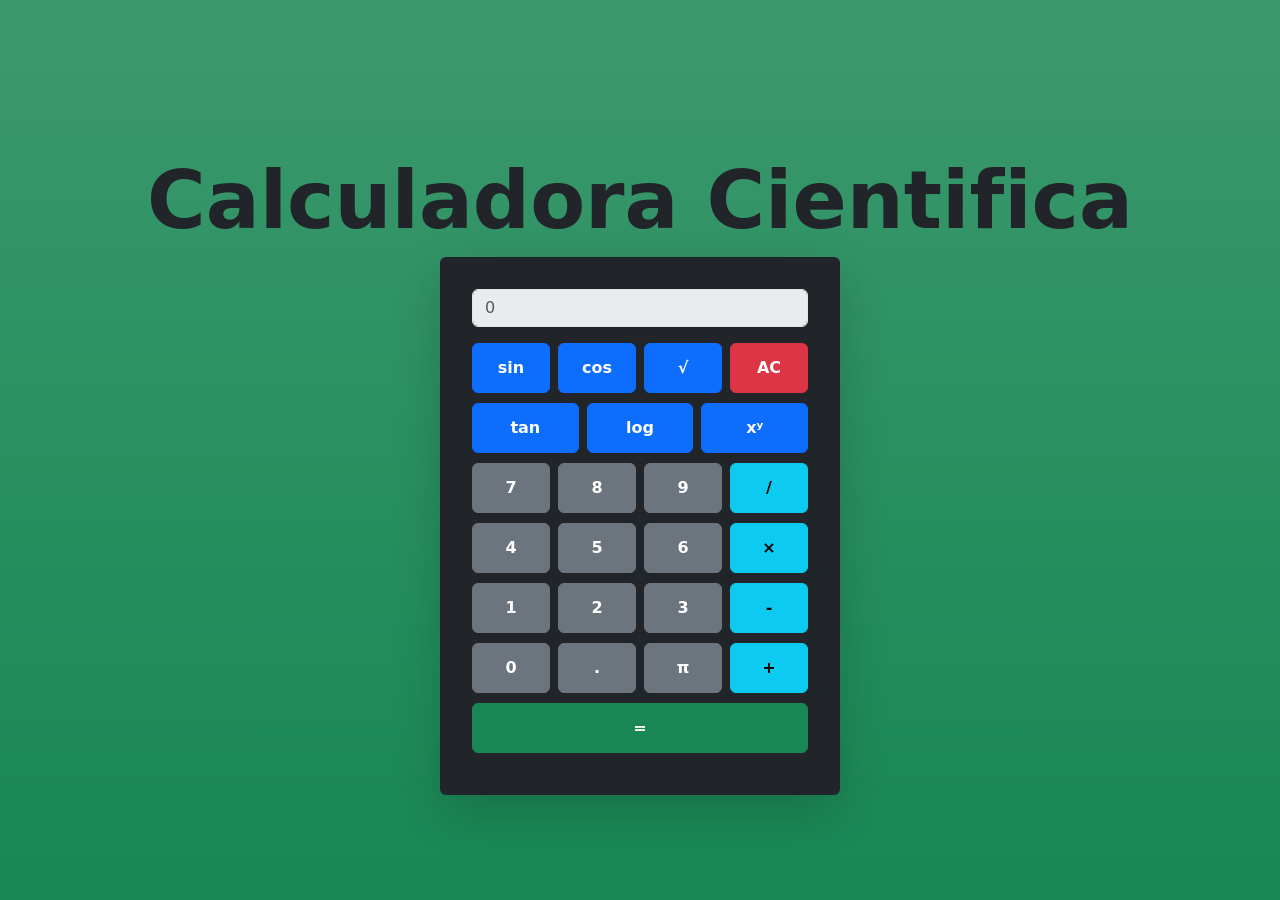
<file: calculadora/index.html>
<!DOCTYPE html>
<html lang="es">
<head>
    <meta charset="UTF-8">
    <meta name="viewport" content="width=device-width, initial-scale=1.0">
    <title>Calculadora</title>
    <link href="css/bootstrap.min.css" rel="stylesheet">
    <link rel="stylesheet" href="style.css">
</head>
<body class="bg-success bg-gradient d-flex d-xxl-flex align-item-center align-item-xxl-center">

<div class="container mt-5">
<h1 class="display-1 fw-bolder text-center text-dark">Calculadora Cientifica</h1>
    <div class="card calc-container shadow-lg border-0 bg-dark p-3 mx-auto">
        <div class="card-body">

            <input type="text" id="resultado" class="form-control mb-3 shadow-sm" placeholder="0" disabled>

            <div class="row gx-2">
                <div class="col-3"><button class="btn btn-primary btn-calc" onclick="sin()">sin</button></div>
                <div class="col-3"><button class="btn btn-primary btn-calc" onclick="cos()">cos</button></div>
                <div class="col-3"><button class="btn btn-primary btn-calc" onclick="rais()">√</button></div>
                <div class="col-3"><button class="btn btn-danger btn-calc" onclick="limpiar()">AC</button></div>

                <div class="col-4"><button class="btn btn-primary btn-calc" onclick="tan()">tan</button></div>
                <div class="col-4"><button class="btn btn-primary btn-calc" onclick="log()">log</button></div>
                <div class="col-4"><button class="btn btn-primary btn-calc" onclick="potencia()">xʸ</button></div>

                <div class="col-3"><button class="btn btn-secondary btn-calc" onclick="escribirSiete()">7</button></div>
                <div class="col-3"><button class="btn btn-secondary btn-calc" onclick="escribirOcho()">8</button></div>
                <div class="col-3"><button class="btn btn-secondary btn-calc" onclick="escribirNueve()">9</button></div>
                <div class="col-3"><button class="btn btn-info btn-calc" onclick="dividir()">/</button></div>

                <div class="col-3"><button class="btn btn-secondary btn-calc" onclick="escribirCuatro()">4</button></div>
                <div class="col-3"><button class="btn btn-secondary btn-calc" onclick="escribirCinco()">5</button></div>
                <div class="col-3"><button class="btn btn-secondary btn-calc" onclick="escribirSeis()">6</button></div>
                <div class="col-3"><button class="btn btn-info btn-calc" onclick="multiplicar()">×</button></div>

                <div class="col-3"><button class="btn btn-secondary btn-calc" onclick="escribirUno()">1</button></div>
                <div class="col-3"><button class="btn btn-secondary btn-calc" onclick="escribirDos()">2</button></div>
                <div class="col-3"><button class="btn btn-secondary btn-calc" onclick="escribirTres()">3</button></div>
                <div class="col-3"><button class="btn btn-info btn-calc" onclick="restar()">-</button></div>

                <div class="col-3"><button class="btn btn-secondary btn-calc" onclick="escribirCero()">0</button></div>
                <div class="col-3"><button class="btn btn-secondary btn-calc" onclick="punto()">.</button></div>
                <div class="col-3"><button class="btn btn-secondary btn-calc" onclick="append('Math.PI')">π</button></div>
                <div class="col-3"><button class="btn btn-info btn-calc" onclick="sumar()">+</button></div>
                
                <div class="col-12"><button class="btn btn-success btn-calc" onclick="igual()">=</button></div>
            </div>
        </div>
    </div>
</div>

<script src="app.js"></script>
</body>
</html>
</file>
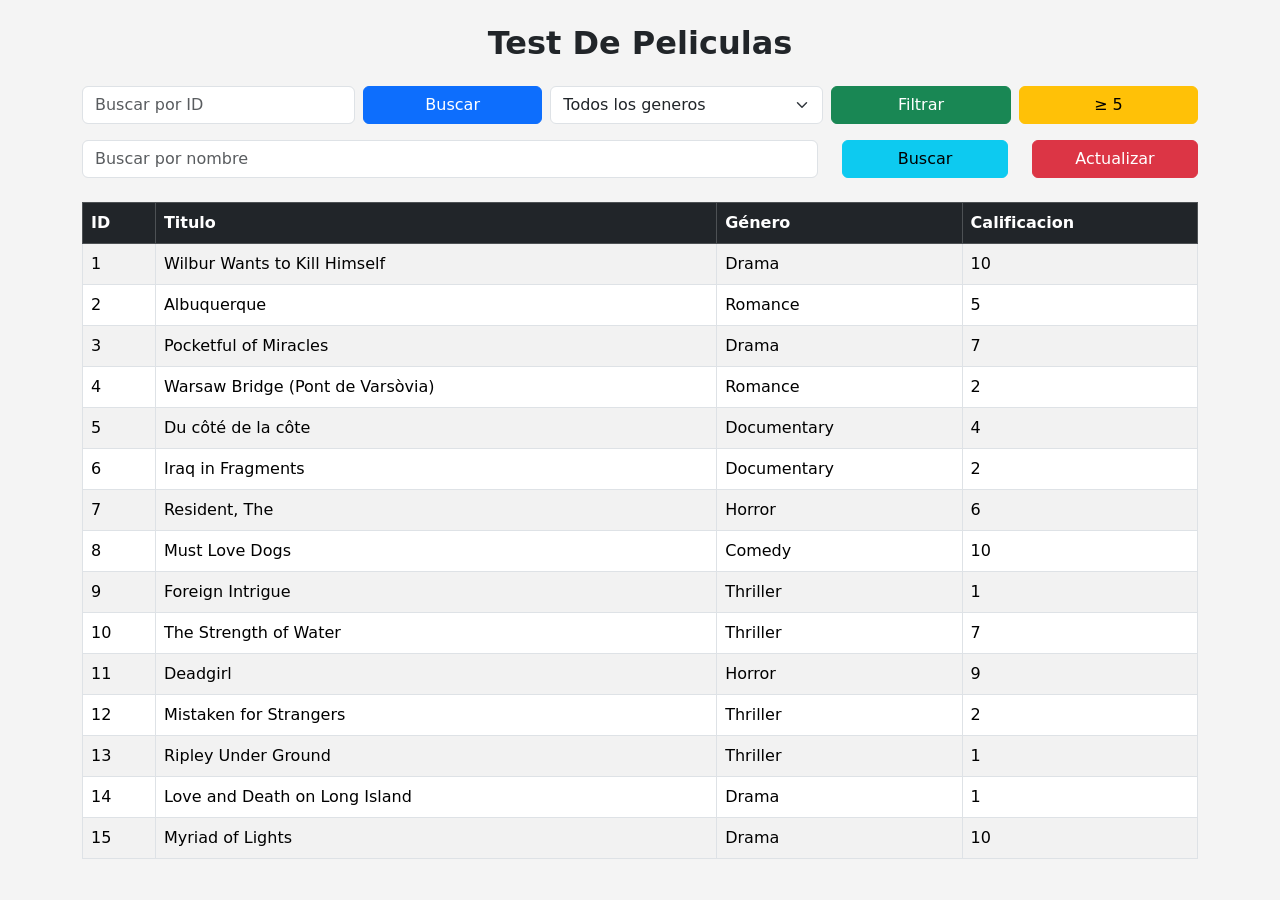
<file: EXAMEN OBJETOS/index.html>
<!DOCTYPE html>
<html lang="es">

<head>
    <meta charset="UTF-8">
    <title>Examen Peliculas</title>

    <link href="https://cdn.jsdelivr.net/npm/bootstrap@5.3.3/dist/css/bootstrap.min.css" rel="stylesheet">
    <link rel="stylesheet" href="styles.css">
</head>

<body>

    <div class="container mt-4">

        <h2 class="text-center mb-4">Test De Peliculas</h2>

        <div class="row g-2">

            <div class="col-md-3">
                <input type="number" id="buscarId" class="form-control" placeholder="Buscar por ID">
            </div>

            <div class="col-md-2">
                <button class="btn btn-primary w-100" onclick="buscarPorId()">Buscar</button>
            </div>

            <div class="col-md-3">
                <select id="genero" class="form-select">
                    <option value="">Todos los generos</option>
                    <option>Drama</option>
                    <option>Romance</option>
                    <option>Documentary</option>
                    <option>Horror</option>
                    <option>Comedy</option>
                    <option>Thriller</option>
                </select>
            </div>

            <div class="col-md-2">
                <button class="btn btn-success w-100" onclick="filtrar()">
                    Filtrar
                </button>
            </div>

            <div class="col-md-2">
                <button class="btn btn-warning w-100" onclick="mayores()">
                    ≥ 5
                </button>
            </div>

        </div>

        <div class="row mt-3">

            <div class="col-md-8">
                <input type="text" id="buscarnombre" class="form-control" placeholder="Buscar por nombre">
            </div>

            <div class="col-md-2">
                <button class="btn btn-info w-100" onclick="buscarnombre()">
                    Buscar
                </button>
            </div>

            <div class="col-md-2">
                <button class="btn btn-danger w-100" onclick="actualizar()">
                    Actualizar
                </button>
            </div>

        </div>

        <table class="table table-bordered table-striped mt-4">

            <thead class="table-dark">
                <tr>
                    <th>ID</th>
                    <th>Titulo</th>
                    <th>Género</th>
                    <th>Calificacion</th>
                </tr>
            </thead>

            <tbody id="tablaPeliculas"></tbody>

        </table>

    </div>

    <script src="app.js"></script>

</body>

</html>
</file>
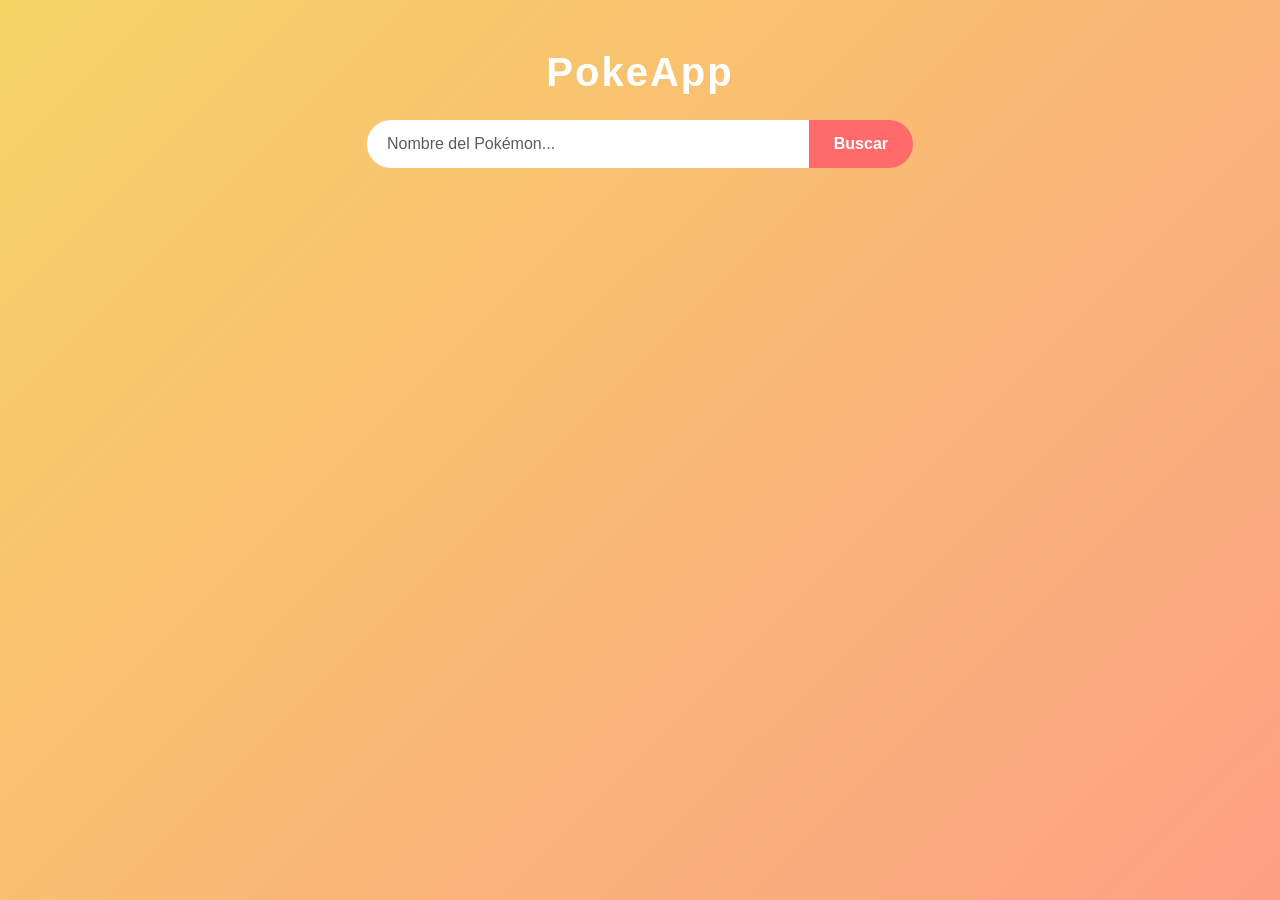
<file: API/API/index.html>
<!DOCTYPE html>
    <html lang="es">
    <head>
        <meta charset="UTF-8">
        <meta name="viewport" content="width=device-width, initial-scale=1.0">
        <title>Reto PokéAPI</title>
        <link href="assets/css/bootstrap.min.css" rel="stylesheet">
        <link rel="stylesheet" href="assets/css/style.css">
    </head>
    <body class="bg-light">

        <div class="container py-5">
            <h1 class="text-center mb-4">PokeApp</h1>

            <div class="row justify-content-center mb-5">
                <div class="col-md-6">
                    <div class="input-group">
                        <input type="text" id="pokemonInput" class="form-control" placeholder="Nombre del Pokémon...">
                        <button class="btn btn-primary" id="btnBuscar">Buscar</button>
                    </div>
                </div>
            </div>

            <div class="row row-cols-1 row-cols-md-3 g-4" id="pokemonContainer">
                </div>
        </div>
        
        <script src="script.js"></script>
    </body>
    </html>
</file>
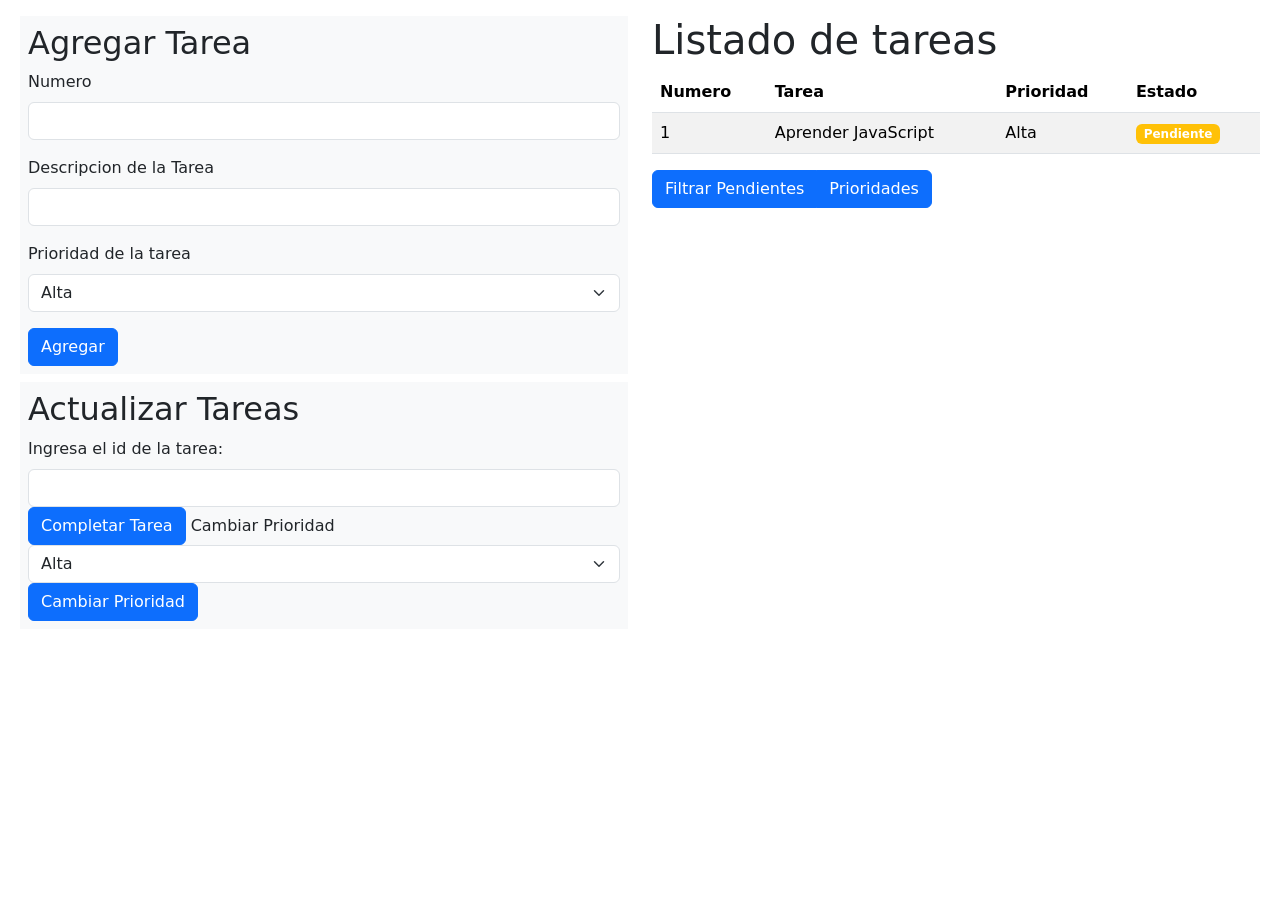
<file: TODO LIST EN CLASE/assets/index.html>
<!doctype html>
<html lang="en">
  <head>
    <meta charset="utf-8" />
    <meta name="viewport" content="width=device-width, initial-scale=1" />
    <title>Lista de Tareas</title>
    <link
      href="https://cdn.jsdelivr.net/npm/bootstrap@5.3.8/dist/css/bootstrap.min.css"
      rel="stylesheet"
      integrity="sha384-sRIl4kxILFvY47J16cr9ZwB07vP4J8+LH7qKQnuqkuIAvNWLzeN8tE5YBujZqJLB"
      crossorigin="anonymous"
    />
  </head>
  <body>
    <div class="container-fluid">
      <div class="row mt-2 p-2">
        <div class="col">
          <div class="container mb-2 bg bg-light p-2">
            <h2>Agregar Tarea</h2>
            <div class="mb-3">
              <label for="numero_tarea" class="form-label">Numero</label>
              <input type="number" class="form-control" id="numero_tarea" />
            </div>
            <div class="mb-3">
              <label for="titulo_tarea" class="form-label"
                >Descripcion de la Tarea</label
              >
              <input type="text" class="form-control" id="titulo_tarea" />
            </div>
            <div class="mb-3">
              <label for="prioridad_tarea" class="form-label"
                >Prioridad de la tarea</label
              >
              <select class="form-select" id="prioridad_tarea">
                <option selected value="Alta">Alta</option>
                <option value="Media">Media</option>
                <option value="Baja">Baja</option>
              </select>
            </div>
            <button
              type="submit"
              class="btn btn-primary"
              onclick="agregarTarea()"
            >
              Agregar
            </button>
          </div>
          <div class="container mb-2 bg bg-light p-2">
            <h2>Actualizar Tareas</h2>
            <label for="codigo_tarea" class="form-label"
              >Ingresa el id de la tarea:</label
            >
            <input type="number" class="form-control" id="codigo_tarea" />
            <button class="btn btn-primary" onclick="completarTarea()">
              Completar Tarea
            </button>
            Cambiar Prioridad
            <select class="form-select" id="nueva_prioridad">
              <option value="Alta">Alta</option>
              <option value="Media">Media</option>
              <option value="Baja">Baja</option>
            </select>
            <button class="btn btn-primary" onclick="cambiarPrioridad()">
              Cambiar Prioridad
            </button>
          </div>
        </div>
        <div class="col">
          <h1>Listado de tareas</h1>
          <table class="table table-striped">
            <thead>
              <tr>
                <th scope="col">Numero</th>
                <th scope="col">Tarea</th>
                <th scope="col">Prioridad</th>
                <th scope="col">Estado</th>
              </tr>
            </thead>
            <tbody id="tabla_tareas"></tbody>
          </table>
          <div class="btn-group" role="group" aria-label="Basic example">
            <button
              type="button"
              class="btn btn-primary"
              onclick="filtrarPendientes()"
            >
              Filtrar Pendientes
            </button>
            <button type="button" onclick="verprioridad()" class="btn btn-primary">Prioridades</button>
          </div>
        </div>
      </div>
    </div>
    <script
      src="https://cdn.jsdelivr.net/npm/bootstrap@5.3.8/dist/js/bootstrap.bundle.min.js"
      integrity="sha384-FKyoEForCGlyvwx9Hj09JcYn3nv7wiPVlz7YYwJrWVcXK/BmnVDxM+D2scQbITxI"
      crossorigin="anonymous"
    ></script>
    <script src="./app.js"></script>
  </body>
</html>
</file>
<file: calculadora/style.css>
body {
    background-color: #f4f7f6;
    display: flex;
    align-items: center;
    height: 100vh;
}

.calc-container {
    max-width: 400px;
}

#display {
    font-size: 1.5rem;
    height: 60px;
    text-align: right;
    background-color: #fff;
    color: #333;
    font-family: 'Courier New', Courier, monospace;
}

.btn-calc {
    width: 100%;
    margin-bottom: 10px;
    font-weight: bold;
    height: 50px;
    transition: transform 0.1s;
}

.btn-calc:active {
    transform: scale(0.95);
}
</file>
<file: EXAMEN OBJETOS/styles.css>
body{
    background:#f4f4f4;
}

h2{
    font-weight:bold;
}

table{
    background:white;
}

button{
    font-weight:bold;
};
</file>
<file: API/API/assets/css/style.css>
body {
    background: linear-gradient(135deg, #f6d365, #fda085);
    min-height: 100vh;
    font-family: 'Segoe UI', Tahoma, Geneva, Verdana, sans-serif;
}

/* Título */
h1 {
    font-weight: 800;
    color: #ffffff;
    letter-spacing: 2px;
}

/* Input */
.input-group input {
    border-radius: 50px 0 0 50px;
    padding: 12px 20px;
    border: none;
}

.input-group button {
    border-radius: 0 50px 50px 0;
    padding: 12px 25px;
    background: #ff6b6b;
    border: none;
    font-weight: bold;
    transition: 0.3s;
}

.input-group button:hover {
    background: #ff3b3b;
}

/* Card estilo glass */
.card {
    border-radius: 20px;
    background: rgba(255, 255, 255, 0.25);
    backdrop-filter: blur(10px);
    box-shadow: 0 8px 20px rgba(0,0,0,0.15);
    transition: all 0.3s ease;
    border: none;
}

/* Hover más pro */
.card:hover {
    transform: translateY(-10px) scale(1.03);
    box-shadow: 0 15px 30px rgba(0,0,0,0.25);
}

/* Imagen */
.card-img-top {
    width: 140px;
    height: 140px;
    margin: 20px auto;
    object-fit: contain;
    filter: drop-shadow(0 5px 10px rgba(0,0,0,0.2));
}

/* Nombre */
.card-title {
    text-transform: capitalize;
    font-weight: 700;
    font-size: 1.3rem;
    color: #333;
}

/* Texto */
.card-text {
    color: #444;
    font-size: 0.95rem;
}

/* Contenedor para centrar mejor */
#pokemonContainer {
    margin-top: 20px;
}

/* Mensaje de error */
#pokemonContainer p {
    font-size: 1.2rem;
    color: white;
    font-weight: bold;
}

/* CONTENEDOR */
.pokemon-card {
    perspective: 1000px;
}

/* INNER (lo que rota) */
.pokemon-card-inner {
    position: relative;
    width: 100%;
    height: 250px;
    transition: transform 0.8s;
    transform-style: preserve-3d;
}

/* HOVER = FLIP */
.pokemon-card:hover .pokemon-card-inner {
    transform: rotateY(180deg);
}

/* CARAS */
.pokemon-card-front,
.pokemon-card-back {
    position: absolute;
    width: 100%;
    height: 100%;
    border-radius: 20px;
    backface-visibility: hidden;
    display: flex;
    flex-direction: column;
    justify-content: center;
    align-items: center;
    padding: 15px;
}

/* FRONT */
.pokemon-card-front {
    background: rgba(255,255,255,0.3);
    backdrop-filter: blur(10px);
}

/* BACK */
.pokemon-card-back {
    background: rgba(255,255,255,0.9);
    transform: rotateY(180deg);
}

/* Imagen */
.pokemon-card-front img {
    width: 120px;
    margin-bottom: 10px;
}

/* Texto */
.pokemon-card h5 {
    text-transform: capitalize;
    font-weight: bold;
}
</file>
